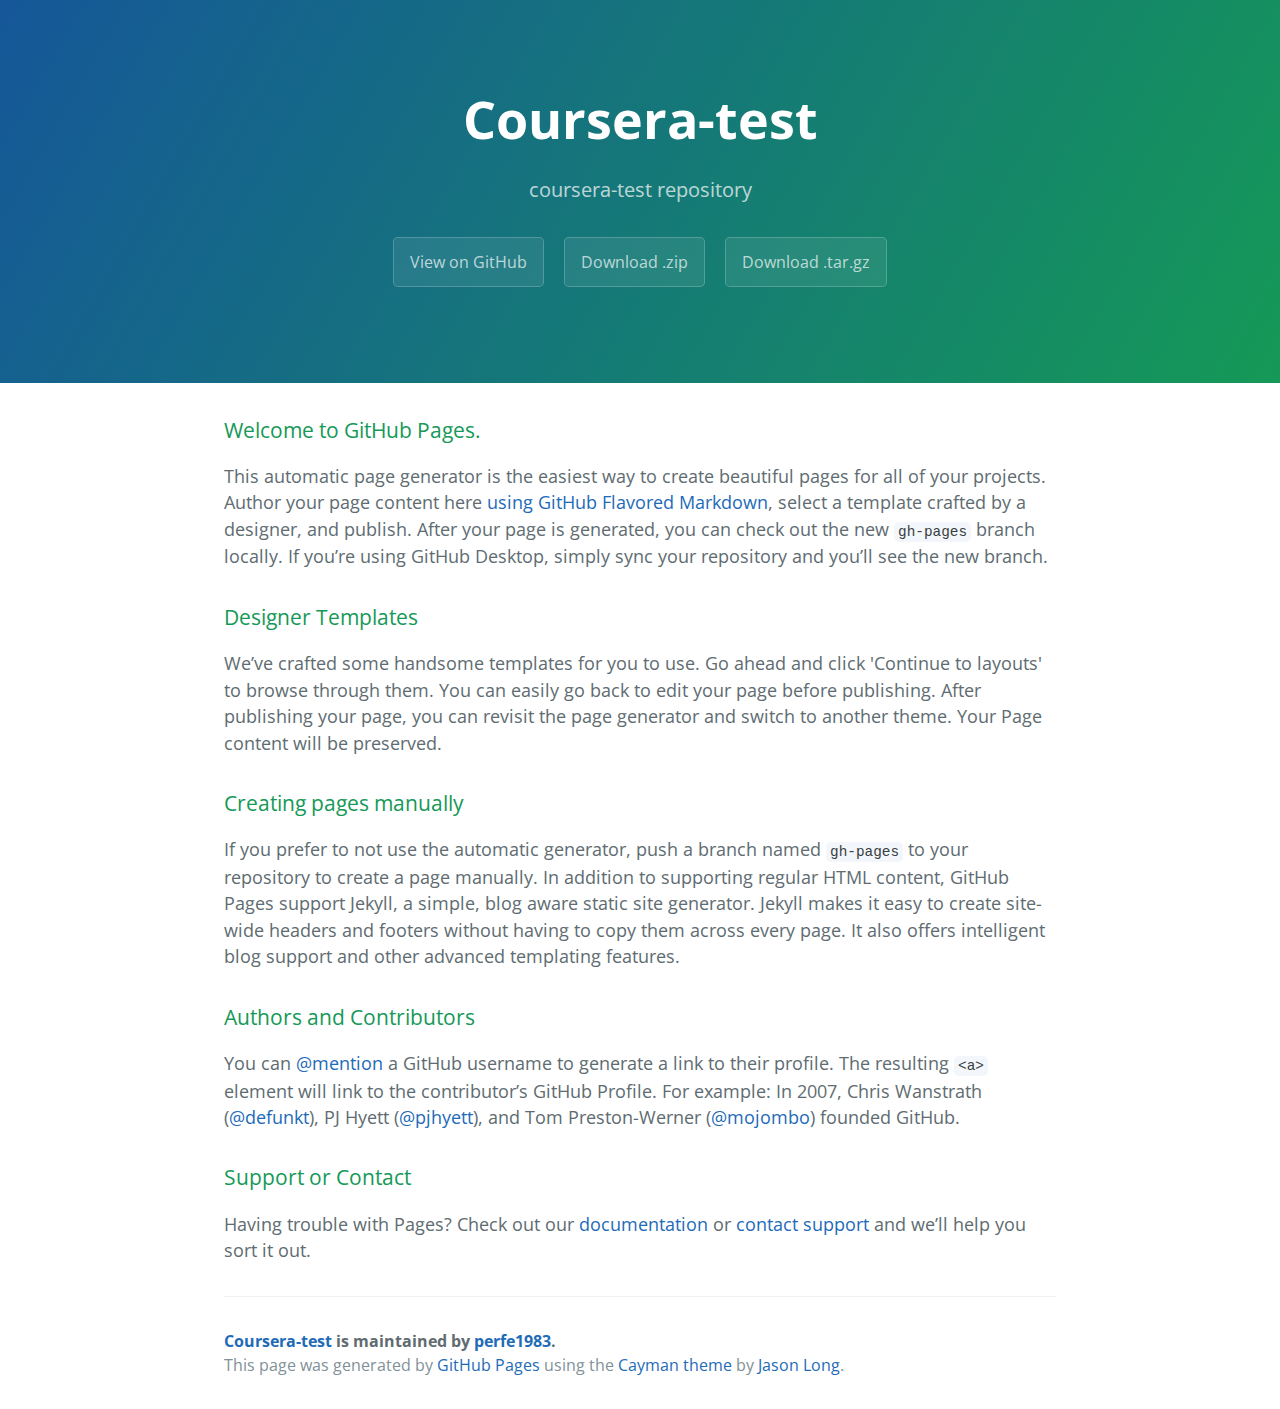
<file: index.html>
<!DOCTYPE html>
<html lang="en-us">
  <head>
    <meta charset="UTF-8">
    <title>Coursera-test by perfe1983</title>
    <meta name="viewport" content="width=device-width, initial-scale=1">
    <link rel="stylesheet" type="text/css" href="stylesheets/normalize.css" media="screen">
    <link href='https://fonts.googleapis.com/css?family=Open+Sans:400,700' rel='stylesheet' type='text/css'>
    <link rel="stylesheet" type="text/css" href="stylesheets/stylesheet.css" media="screen">
    <link rel="stylesheet" type="text/css" href="stylesheets/github-light.css" media="screen">
  </head>
  <body>
    <section class="page-header">
      <h1 class="project-name">Coursera-test</h1>
      <h2 class="project-tagline">coursera-test repository</h2>
      <a href="https://github.com/perfe1983/coursera-test" class="btn">View on GitHub</a>
      <a href="https://github.com/perfe1983/coursera-test/zipball/master" class="btn">Download .zip</a>
      <a href="https://github.com/perfe1983/coursera-test/tarball/master" class="btn">Download .tar.gz</a>
    </section>

    <section class="main-content">
      <h3>
<a id="welcome-to-github-pages" class="anchor" href="#welcome-to-github-pages" aria-hidden="true"><span aria-hidden="true" class="octicon octicon-link"></span></a>Welcome to GitHub Pages.</h3>

<p>This automatic page generator is the easiest way to create beautiful pages for all of your projects. Author your page content here <a href="https://guides.github.com/features/mastering-markdown/">using GitHub Flavored Markdown</a>, select a template crafted by a designer, and publish. After your page is generated, you can check out the new <code>gh-pages</code> branch locally. If you’re using GitHub Desktop, simply sync your repository and you’ll see the new branch.</p>

<h3>
<a id="designer-templates" class="anchor" href="#designer-templates" aria-hidden="true"><span aria-hidden="true" class="octicon octicon-link"></span></a>Designer Templates</h3>

<p>We’ve crafted some handsome templates for you to use. Go ahead and click 'Continue to layouts' to browse through them. You can easily go back to edit your page before publishing. After publishing your page, you can revisit the page generator and switch to another theme. Your Page content will be preserved.</p>

<h3>
<a id="creating-pages-manually" class="anchor" href="#creating-pages-manually" aria-hidden="true"><span aria-hidden="true" class="octicon octicon-link"></span></a>Creating pages manually</h3>

<p>If you prefer to not use the automatic generator, push a branch named <code>gh-pages</code> to your repository to create a page manually. In addition to supporting regular HTML content, GitHub Pages support Jekyll, a simple, blog aware static site generator. Jekyll makes it easy to create site-wide headers and footers without having to copy them across every page. It also offers intelligent blog support and other advanced templating features.</p>

<h3>
<a id="authors-and-contributors" class="anchor" href="#authors-and-contributors" aria-hidden="true"><span aria-hidden="true" class="octicon octicon-link"></span></a>Authors and Contributors</h3>

<p>You can <a href="https://help.github.com/articles/basic-writing-and-formatting-syntax/#mentioning-users-and-teams" class="user-mention">@mention</a> a GitHub username to generate a link to their profile. The resulting <code>&lt;a&gt;</code> element will link to the contributor’s GitHub Profile. For example: In 2007, Chris Wanstrath (<a href="https://github.com/defunkt" class="user-mention">@defunkt</a>), PJ Hyett (<a href="https://github.com/pjhyett" class="user-mention">@pjhyett</a>), and Tom Preston-Werner (<a href="https://github.com/mojombo" class="user-mention">@mojombo</a>) founded GitHub.</p>

<h3>
<a id="support-or-contact" class="anchor" href="#support-or-contact" aria-hidden="true"><span aria-hidden="true" class="octicon octicon-link"></span></a>Support or Contact</h3>

<p>Having trouble with Pages? Check out our <a href="https://help.github.com/pages">documentation</a> or <a href="https://github.com/contact">contact support</a> and we’ll help you sort it out.</p>

      <footer class="site-footer">
        <span class="site-footer-owner"><a href="https://github.com/perfe1983/coursera-test">Coursera-test</a> is maintained by <a href="https://github.com/perfe1983">perfe1983</a>.</span>

        <span class="site-footer-credits">This page was generated by <a href="https://pages.github.com">GitHub Pages</a> using the <a href="https://github.com/jasonlong/cayman-theme">Cayman theme</a> by <a href="https://twitter.com/jasonlong">Jason Long</a>.</span>
      </footer>

    </section>

  
  </body>
</html>
</file>
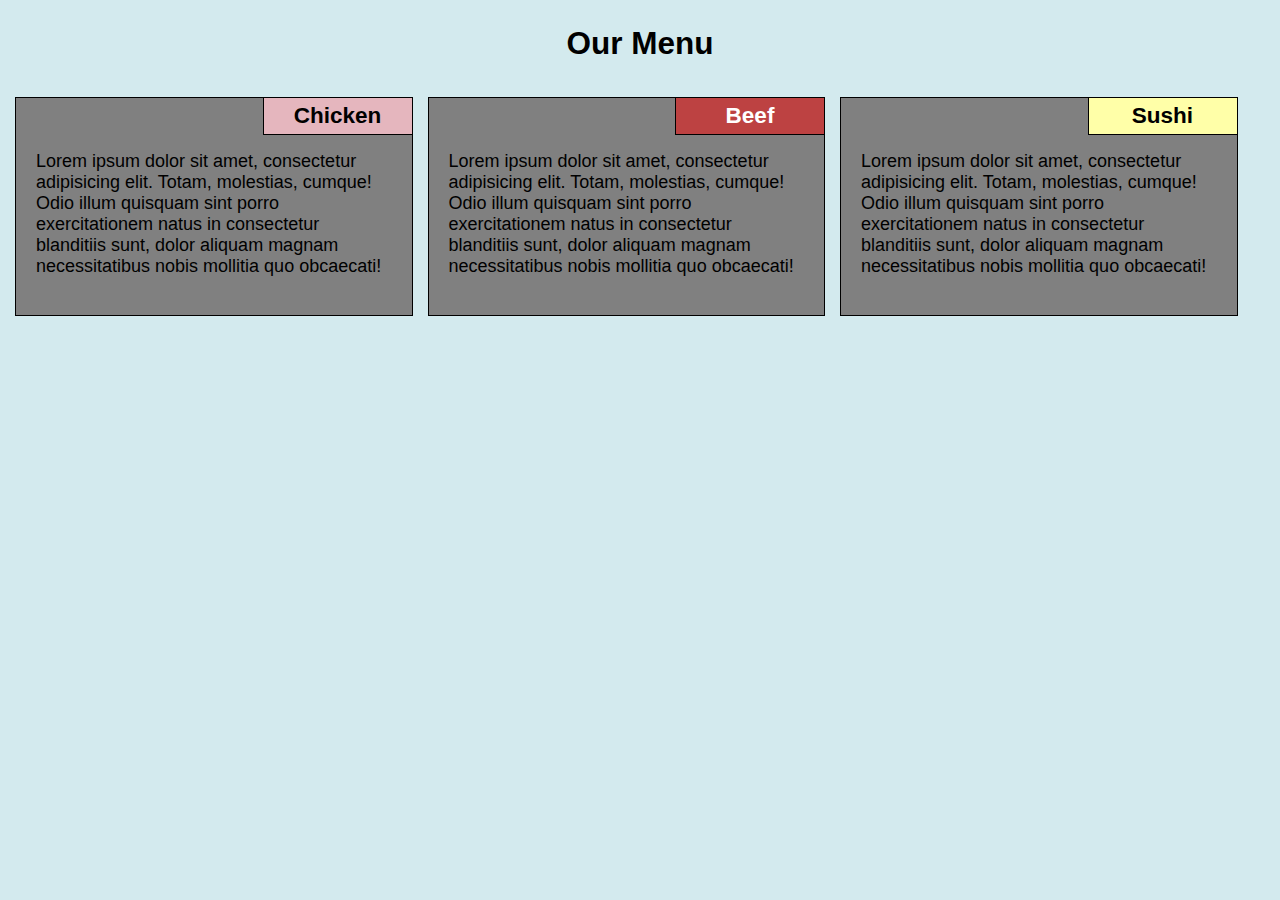
<file: mod2_solution/index.html>
<!doctype html>
<html>
    <head>
        <title>Assignament Solutin for module2 </title>
        <meta charset="utf-8">
        <meta name="viewport" content="width=device-width, initial-scale=1">
        <link rel="stylesheet" type="text/css" href="css/styles.css">
    </head>
    
    <body>
           
            <h1>Our Menu</h1>
            <div class="row">
	            <div class="col-lg-4 col-md-6">
	               <div class="section">
	                <h2 class="chicken">Chicken</h2>
	                <p>
	                Lorem ipsum dolor sit amet, consectetur adipisicing elit. Totam, molestias, cumque! Odio illum quisquam sint porro exercitationem natus in consectetur blanditiis sunt, dolor aliquam magnam necessitatibus nobis mollitia quo obcaecati!
	                </p>
	                </div>
	            </div>
	            <div class="col-lg-4 col-md-6">
	               <div class="section">
	                <h2 class="beef">Beef</h2>
                <p>
	                Lorem ipsum dolor sit amet, consectetur adipisicing elit. Totam, molestias, cumque! Odio illum quisquam sint porro exercitationem natus in consectetur blanditiis sunt, dolor aliquam magnam necessitatibus nobis mollitia quo obcaecati!
	                </p>
	                </div>
	            </div>
	            <div class="col-lg-4 col-md-12">
	                <div class="section">
	                <h2 class="sushi">Sushi</h2>
                <p>
	                Lorem ipsum dolor sit amet, consectetur adipisicing elit. Totam, molestias, cumque! Odio illum quisquam sint porro exercitationem natus in consectetur blanditiis sunt, dolor aliquam magnam necessitatibus nobis mollitia quo obcaecati!
	                </p>
	                </div>
	            </div>
            </div>
    </body>
    
</html>
</file>
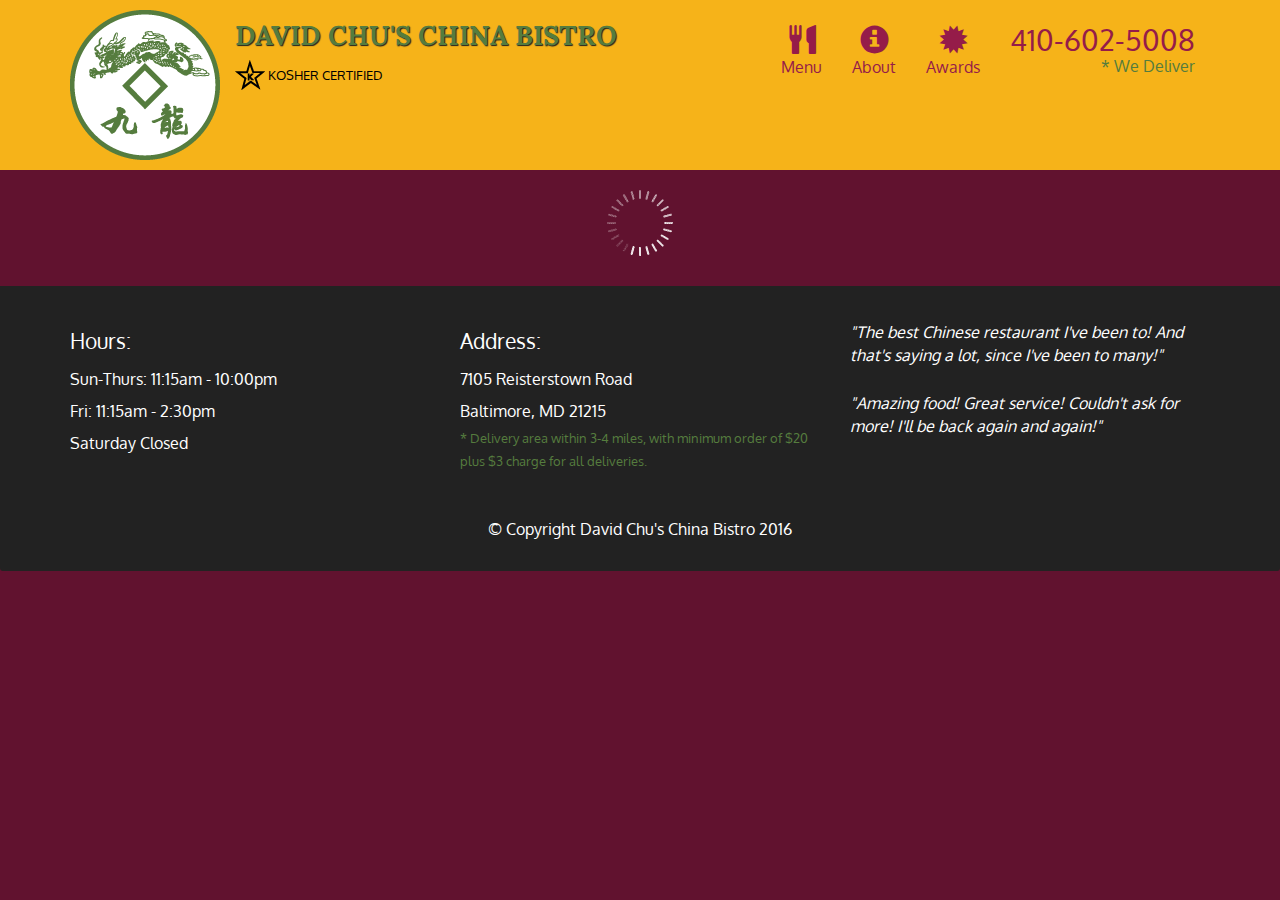
<file: module4-solution/index.html>
<!doctype html>
<html lang="en">
  <head>
    <meta charset="utf-8">
    <meta http-equiv="X-UA-Compatible" content="IE=edge">
    <meta name="viewport" content="width=device-width, initial-scale=1">
    <title>David Chu's China Bistro</title>
    <link rel="stylesheet" href="css/bootstrap.min.css">
    <link rel="stylesheet" href="css/styles.css">
    <link href='https://fonts.googleapis.com/css?family=Oxygen:400,300,700' rel='stylesheet' type='text/css'>
    <link href='https://fonts.googleapis.com/css?family=Lora' rel='stylesheet' type='text/css'>
  </head>
<body>
  <header>
    <nav id="header-nav" class="navbar navbar-default">
      <div class="container">
        <div class="navbar-header">
          <a href="index.html" class="pull-left visible-md visible-lg">
            <div id="logo-img" alt="Logo image"></div>
          </a>

          <div class="navbar-brand">
            <a href="index.html"><h1>David Chu's China Bistro</h1></a>
            <p>
              <img src="images/star-k-logo.png" alt="Kosher certification">
              <span>Kosher Certified</span>
            </p>
          </div>

          <button id="navbarToggle" type="button" class="navbar-toggle collapsed" data-toggle="collapse" data-target="#collapsable-nav" aria-expanded="false">
            <span class="sr-only">Toggle navigation</span>
            <span class="icon-bar"></span>
            <span class="icon-bar"></span>
            <span class="icon-bar"></span>
          </button>
        </div>
        
        <div id="collapsable-nav" class="collapse navbar-collapse">
           <ul id="nav-list" class="nav navbar-nav navbar-right">
            <li id="navHomeButton" class="visible-xs active">
              <a href="index.html">
                <span class="glyphicon glyphicon-home"></span> Home</a>
            </li>
            <li id="navMenuButton">
              <a href="#" onclick="$dc.loadMenuCategories();">
                <span class="glyphicon glyphicon-cutlery"></span><br class="hidden-xs"> Menu</a>
            </li>
            <li>
              <a href="#">
                <span class="glyphicon glyphicon-info-sign"></span><br class="hidden-xs"> About</a>
            </li>
            <li>
              <a href="#">
                <span class="glyphicon glyphicon-certificate"></span><br class="hidden-xs"> Awards</a>
            </li>
            <li id="phone" class="hidden-xs">
              <a href="tel:410-602-5008">
                <span>410-602-5008</span></a><div>* We Deliver</div>
            </li>
          </ul><!-- #nav-list -->
        </div><!-- .collapse .navbar-collapse -->
      </div><!-- .container -->
    </nav><!-- #header-nav -->
  </header>

  <div id="call-btn" class="visible-xs">
    <a class="btn" href="tel:410-602-5008">
    <span class="glyphicon glyphicon-earphone"></span>
    410-602-5008
    </a>
  </div>
  <div id="xs-deliver" class="text-center visible-xs">* We Deliver</div>

  <div id="main-content" class="container"></div>

  <footer class="panel-footer">
    <div class="container">
      <div class="row">
        <section id="hours" class="col-sm-4">
          <span>Hours:</span><br>
          Sun-Thurs: 11:15am - 10:00pm<br>
          Fri: 11:15am - 2:30pm<br>
          Saturday Closed
          <hr class="visible-xs">
        </section>
        <section id="address" class="col-sm-4">
          <span>Address:</span><br>
          7105 Reisterstown Road<br>
          Baltimore, MD 21215
          <p>* Delivery area within 3-4 miles, with minimum order of $20 plus $3 charge for all deliveries.</p>
          <hr class="visible-xs">
        </section>
        <section id="testimonials" class="col-sm-4">
          <p>"The best Chinese restaurant I've been to! And that's saying a lot, since I've been to many!"</p>
          <p>"Amazing food! Great service! Couldn't ask for more! I'll be back again and again!"</p>
        </section>
      </div>
      <div class="text-center">&copy; Copyright David Chu's China Bistro 2016</div>
    </div>
  </footer>

  <!-- jQuery (Bootstrap JS plugins depend on it) -->
  <script src="js/jquery-2.1.4.min.js"></script>
  <script src="js/bootstrap.min.js"></script>
  <script src="js/ajax-utils.js"></script>
  <script src="js/script.js"></script>
</body>
</html>
</file>
<file: stylesheets/stylesheet.css>
* {
  box-sizing: border-box; }

body {
  padding: 0;
  margin: 0;
  font-family: "Open Sans", "Helvetica Neue", Helvetica, Arial, sans-serif;
  font-size: 16px;
  line-height: 1.5;
  color: #606c71; }

a {
  color: #1e6bb8;
  text-decoration: none; }
  a:hover {
    text-decoration: underline; }

.btn {
  display: inline-block;
  margin-bottom: 1rem;
  color: rgba(255, 255, 255, 0.7);
  background-color: rgba(255, 255, 255, 0.08);
  border-color: rgba(255, 255, 255, 0.2);
  border-style: solid;
  border-width: 1px;
  border-radius: 0.3rem;
  transition: color 0.2s, background-color 0.2s, border-color 0.2s; }
  .btn + .btn {
    margin-left: 1rem; }

.btn:hover {
  color: rgba(255, 255, 255, 0.8);
  text-decoration: none;
  background-color: rgba(255, 255, 255, 0.2);
  border-color: rgba(255, 255, 255, 0.3); }

@media screen and (min-width: 64em) {
  .btn {
    padding: 0.75rem 1rem; } }

@media screen and (min-width: 42em) and (max-width: 64em) {
  .btn {
    padding: 0.6rem 0.9rem;
    font-size: 0.9rem; } }

@media screen and (max-width: 42em) {
  .btn {
    display: block;
    width: 100%;
    padding: 0.75rem;
    font-size: 0.9rem; }
    .btn + .btn {
      margin-top: 1rem;
      margin-left: 0; } }

.page-header {
  color: #fff;
  text-align: center;
  background-color: #159957;
  background-image: linear-gradient(120deg, #155799, #159957); }

@media screen and (min-width: 64em) {
  .page-header {
    padding: 5rem 6rem; } }

@media screen and (min-width: 42em) and (max-width: 64em) {
  .page-header {
    padding: 3rem 4rem; } }

@media screen and (max-width: 42em) {
  .page-header {
    padding: 2rem 1rem; } }

.project-name {
  margin-top: 0;
  margin-bottom: 0.1rem; }

@media screen and (min-width: 64em) {
  .project-name {
    font-size: 3.25rem; } }

@media screen and (min-width: 42em) and (max-width: 64em) {
  .project-name {
    font-size: 2.25rem; } }

@media screen and (max-width: 42em) {
  .project-name {
    font-size: 1.75rem; } }

.project-tagline {
  margin-bottom: 2rem;
  font-weight: normal;
  opacity: 0.7; }

@media screen and (min-width: 64em) {
  .project-tagline {
    font-size: 1.25rem; } }

@media screen and (min-width: 42em) and (max-width: 64em) {
  .project-tagline {
    font-size: 1.15rem; } }

@media screen and (max-width: 42em) {
  .project-tagline {
    font-size: 1rem; } }

.main-content :first-child {
  margin-top: 0; }
.main-content img {
  max-width: 100%; }
.main-content h1, .main-content h2, .main-content h3, .main-content h4, .main-content h5, .main-content h6 {
  margin-top: 2rem;
  margin-bottom: 1rem;
  font-weight: normal;
  color: #159957; }
.main-content p {
  margin-bottom: 1em; }
.main-content code {
  padding: 2px 4px;
  font-family: Consolas, "Liberation Mono", Menlo, Courier, monospace;
  font-size: 0.9rem;
  color: #383e41;
  background-color: #f3f6fa;
  border-radius: 0.3rem; }
.main-content pre {
  padding: 0.8rem;
  margin-top: 0;
  margin-bottom: 1rem;
  font: 1rem Consolas, "Liberation Mono", Menlo, Courier, monospace;
  color: #567482;
  word-wrap: normal;
  background-color: #f3f6fa;
  border: solid 1px #dce6f0;
  border-radius: 0.3rem; }
  .main-content pre > code {
    padding: 0;
    margin: 0;
    font-size: 0.9rem;
    color: #567482;
    word-break: normal;
    white-space: pre;
    background: transparent;
    border: 0; }
.main-content .highlight {
  margin-bottom: 1rem; }
  .main-content .highlight pre {
    margin-bottom: 0;
    word-break: normal; }
.main-content .highlight pre, .main-content pre {
  padding: 0.8rem;
  overflow: auto;
  font-size: 0.9rem;
  line-height: 1.45;
  border-radius: 0.3rem; }
.main-content pre code, .main-content pre tt {
  display: inline;
  max-width: initial;
  padding: 0;
  margin: 0;
  overflow: initial;
  line-height: inherit;
  word-wrap: normal;
  background-color: transparent;
  border: 0; }
  .main-content pre code:before, .main-content pre code:after, .main-content pre tt:before, .main-content pre tt:after {
    content: normal; }
.main-content ul, .main-content ol {
  margin-top: 0; }
.main-content blockquote {
  padding: 0 1rem;
  margin-left: 0;
  color: #819198;
  border-left: 0.3rem solid #dce6f0; }
  .main-content blockquote > :first-child {
    margin-top: 0; }
  .main-content blockquote > :last-child {
    margin-bottom: 0; }
.main-content table {
  display: block;
  width: 100%;
  overflow: auto;
  word-break: normal;
  word-break: keep-all; }
  .main-content table th {
    font-weight: bold; }
  .main-content table th, .main-content table td {
    padding: 0.5rem 1rem;
    border: 1px solid #e9ebec; }
.main-content dl {
  padding: 0; }
  .main-content dl dt {
    padding: 0;
    margin-top: 1rem;
    font-size: 1rem;
    font-weight: bold; }
  .main-content dl dd {
    padding: 0;
    margin-bottom: 1rem; }
.main-content hr {
  height: 2px;
  padding: 0;
  margin: 1rem 0;
  background-color: #eff0f1;
  border: 0; }

@media screen and (min-width: 64em) {
  .main-content {
    max-width: 64rem;
    padding: 2rem 6rem;
    margin: 0 auto;
    font-size: 1.1rem; } }

@media screen and (min-width: 42em) and (max-width: 64em) {
  .main-content {
    padding: 2rem 4rem;
    font-size: 1.1rem; } }

@media screen and (max-width: 42em) {
  .main-content {
    padding: 2rem 1rem;
    font-size: 1rem; } }

.site-footer {
  padding-top: 2rem;
  margin-top: 2rem;
  border-top: solid 1px #eff0f1; }

.site-footer-owner {
  display: block;
  font-weight: bold; }

.site-footer-credits {
  color: #819198; }

@media screen and (min-width: 64em) {
  .site-footer {
    font-size: 1rem; } }

@media screen and (min-width: 42em) and (max-width: 64em) {
  .site-footer {
    font-size: 1rem; } }

@media screen and (max-width: 42em) {
  .site-footer {
    font-size: 0.9rem; } }
</file>
<file: stylesheets/github-light.css>
/*
   Copyright 2014 GitHub Inc.

   Licensed under the Apache License, Version 2.0 (the "License");
   you may not use this file except in compliance with the License.
   You may obtain a copy of the License at

       http://www.apache.org/licenses/LICENSE-2.0

   Unless required by applicable law or agreed to in writing, software
   distributed under the License is distributed on an "AS IS" BASIS,
   WITHOUT WARRANTIES OR CONDITIONS OF ANY KIND, either express or implied.
   See the License for the specific language governing permissions and
   limitations under the License.

*/

.pl-c /* comment */ {
  color: #969896;
}

.pl-c1      /* constant, markup.raw, meta.diff.header, meta.module-reference, meta.property-name, support, support.constant, support.variable, variable.other.constant */,
.pl-s .pl-v /* string variable */ {
  color: #0086b3;
}

.pl-e  /* entity */,
.pl-en /* entity.name */ {
  color: #795da3;
}

.pl-s .pl-s1 /* string source */,
.pl-smi      /* storage.modifier.import, storage.modifier.package, storage.type.java, variable.other, variable.parameter.function */ {
  color: #333;
}

.pl-ent /* entity.name.tag */ {
  color: #63a35c;
}

.pl-k /* keyword, storage, storage.type */ {
  color: #a71d5d;
}

.pl-pds              /* punctuation.definition.string, string.regexp.character-class */,
.pl-s                /* string */,
.pl-s .pl-pse .pl-s1 /* string punctuation.section.embedded source */,
.pl-sr               /* string.regexp */,
.pl-sr .pl-cce       /* string.regexp constant.character.escape */,
.pl-sr .pl-sra       /* string.regexp string.regexp.arbitrary-repitition */,
.pl-sr .pl-sre       /* string.regexp source.ruby.embedded */ {
  color: #183691;
}

.pl-v /* variable */ {
  color: #ed6a43;
}

.pl-id /* invalid.deprecated */ {
  color: #b52a1d;
}

.pl-ii /* invalid.illegal */ {
  background-color: #b52a1d;
  color: #f8f8f8;
}

.pl-sr .pl-cce /* string.regexp constant.character.escape */ {
  color: #63a35c;
  font-weight: bold;
}

.pl-ml /* markup.list */ {
  color: #693a17;
}

.pl-mh        /* markup.heading */,
.pl-mh .pl-en /* markup.heading entity.name */,
.pl-ms        /* meta.separator */ {
  color: #1d3e81;
  font-weight: bold;
}

.pl-mq /* markup.quote */ {
  color: #008080;
}

.pl-mi /* markup.italic */ {
  color: #333;
  font-style: italic;
}

.pl-mb /* markup.bold */ {
  color: #333;
  font-weight: bold;
}

.pl-md /* markup.deleted, meta.diff.header.from-file */ {
  background-color: #ffecec;
  color: #bd2c00;
}

.pl-mi1 /* markup.inserted, meta.diff.header.to-file */ {
  background-color: #eaffea;
  color: #55a532;
}

.pl-mdr /* meta.diff.range */ {
  color: #795da3;
  font-weight: bold;
}

.pl-mo /* meta.output */ {
  color: #1d3e81;
}
</file>
<file: mod2_solution/css/styles.css>
/********** Base styles **********/
* {
    box-sizing: border-box;
}
body {
    font-family: sans-serif;
    margin: 0;
    background-color: #D3EAEE;
    font-size: 18px;
}



h1{
    text-align: center;
    font-size: 175%; 
    margin: 0;
    margin-top: 25px;
    margin-bottom: 20px;
    color: black;
}

h2 {
    display: inline-block;
    border: 1px solid black;
    padding: 5px;
    font-size: 125%;
    width: 150px;
    text-align: center;
    margin-top: -13px;
    margin-bottom: 0;
    position: absolute;
    right: -1px;
    top: 12px;
    color: #fff;
}
.chicken {
    background-color: #e5b6be;
    color: black;
}
.chicken:hover {
    background-color: #fff;
    color: black;
    cursor: pointer;
}
.beef {
    background-color: #bd4242;
}
.beef:hover {
    background-color: #fff;
    color: #bd4242;
    cursor: pointer;

}
.sushi {
    background-color: #ffffa8;
    color: black;
}
.sushi:hover {
    background-color: #fff;
    color: black;
    cursor: pointer;
}

.section {
    background-color: gray;
    border: 1px solid black;
    position: relative;
    min-height: 200px;
    margin-right: 15px;
    margin-left: auto;
    margin-bottom: 15px;
    padding: 20px;
    padding-top: 35px;
    box-sizing: border-box;
    min-width: 300px;
    overflow: hidden;

}  
/************* Responsive framework *************/
.row {
    width: 100%;
    margin: 0;
    padding: 15px;
    
}
/************* Layout fot desktop view width >=992px  *************/
@media (min-width: 992px) {
    .col-lg-1, .col-lg-2, .col-lg-3, .col-lg-4, .col-lg-5, .col-lg-6, .col-lg-7, .col-lg-8, .col-lg-9, .col-lg-10, .col-lg-11, .col-lg-12{
        float: left;
    }
    .col-lg-1 {
        width: 8.33%;
    }
    .col-lg-2 {
        width: 16.66%;
    }
    .col-lg-3 {
        width: 25%;
    }
    .col-lg-4 {
        width: 33%;
    }
    .col-lg-5 {
        width: 41.66%;
    }
    .col-lg-6 {
        width: 50%;
    }
    .col-lg-7 {
        width: 58.33%;
    }
    .col-lg-8 {
        width: 66.66%;
    }
    .col-lg-9 {
        width: 74.99%;
    }
    .col-lg-10 {
        width: 83.33%;
    }
    .col-lg-11 {
        width: 91.66%;
    }
    .col-lg-12 {
        width: 100%;
    }
}
/************* Layout fot Tablets between 768px and 991px *************/
@media (min-width: 768px) and (max-width: 991px) {
     .col-md-1, .col-md-2, .col-md-3, .col-md-4, .col-md-5, .col-md-6, .col-md-7, .col-md-8, .col-md-9, .col-md-10, .col-md-11, .col-md-12{
        float: left;
    }
    .col-md-1 {
        width: 8.33%;
    }
    .col-md-2 {
        width: 16.66%;
    }
    .col-md-3 {
        width: 25%;
    }
    .col-md-4 {
        width: 33%;
    }
    .col-md-5 {
        width: 41.66%;
    }
    .col-md-6 {
        width: 50%;
    }
    .col-md-7 {
        width: 58.33%;
    }
    .col-md-8 {
        width: 66.66%;
    }
    .col-md-9 {
        width: 74.99%;
    }
    .col-md-10 {
        width: 83.33%;
    }
    .col-md-11 {
        width: 91.66%;
    }
    .col-md-12 {
        width: 100%;
    }
}
</file>
<file: module4-solution/css/styles.css>
body {
  font-size: 16px;
  color: #fff;
  background-color: #61122f;
  font-family: 'Oxygen', sans-serif;
}

/** HEADER **/
#header-nav {
  background-color: #f6b319;
  border-radius: 0;
  border: 0;
}

#logo-img {
  background: url('../images/restaurant-logo_large.png') no-repeat;
  width: 150px;
  height: 150px;
  margin: 10px 15px 10px 0;
}

.navbar-brand {
  padding-top: 25px;
}
.navbar-brand h1 { /* Restaurant name */
  font-family: 'Lora', serif;
  color: #557c3e;
  font-size: 1.5em;
  text-transform: uppercase;
  font-weight: bold;
  text-shadow: 1px 1px 1px #222;
  margin-top: 0;
  margin-bottom: 0;
  line-height: .75;
}
.navbar-brand a:hover, .navbar-brand a:focus {
  text-decoration: none;
}
.navbar-brand p { /* Kosher cert */
  color: #000;
  text-transform: uppercase;
  font-size: .7em;
  margin-top: 15px;
}
.navbar-brand p span { /* Star-K */
  vertical-align: middle;
}

#nav-list {
  margin-top: 10px;
}
#nav-list a {
  color: #951C49;
  text-align: center;
}
#nav-list a:hover {
  background: #E7E7E7;
}
#nav-list a span {
  font-size: 1.8em;
}

#phone {
  margin-top: 5px;
}
#phone a { /* Phone number */
  text-align: right;
  padding-bottom: 0;
}
#phone div { /* We Deliver */
  color: #557c3e;
  text-align: right;
  padding-right: 15px;
}

.navbar-header button.navbar-toggle, .navbar-header .icon-bar {
  border: 1px solid #61122f;
}
.navbar-header button.navbar-toggle {
  clear: both;
  margin-top: -30px;
}
/* END HEADER */

/* FOOTER */
.panel-footer {
  margin-top: 30px;
  padding-top: 35px;
  padding-bottom: 30px;
  background-color: #222;
  border-top: 0;
}
.panel-footer div.row {
  margin-bottom: 35px;
}
#hours, #address {
  line-height: 2;
}
#hours > span, #address > span {
  font-size: 1.3em;
}
#address p {
  color: #557c3e;
  font-size: .8em;
  line-height: 1.8;
}
#testimonials {
  font-style: italic;
}
#testimonials p:nth-child(2) {
  margin-top: 25px;
}
/* END FOOTER */



/* HOME PAGE */
.container .jumbotron {
  box-shadow: 0 0 50px #3F0C1F;
  border: 2px solid #3F0C1F;
}

#menu-tile, #specials-tile, #map-tile {
  height: 250px;
  width: 100%;
  margin-bottom: 15px;
  position: relative;
  border: 2px solid #3F0C1F;
  overflow: hidden;
}
#menu-tile:hover, #specials-tile:hover, #map-tile:hover {
  box-shadow: 0 1px 5px 1px #cccccc;
}
#menu-tile {
  background: url('../images/menu-tile.jpg') no-repeat;
  background-position: center;
}
#specials-tile {
  background: url('../images/specials-tile.jpg') no-repeat;
  background-position: center;
}
#menu-tile span, #specials-tile span, #map-tile span {
  position: absolute;
  bottom: 0;
  right: 0;
  width: 100%;
  text-align: center;
  font-size: 1.6em;
  text-transform: uppercase;
  background-color: #000;
  color: #fff;
  opacity: .8;
}
/* END HOME PAGE */

/* MENU CATEGORIES PAGE */
.category-tile { 
  position: relative;
  border: 2px solid #3F0C1F;
  overflow: hidden;
  width: 200px;
  height: 200px;
  margin: 0 auto 15px;
}
.category-tile span {
  position: absolute;
  bottom: 0;
  right: 0;
  width: 100%;
  text-align: center;
  font-size: 1.2em;
  text-transform: uppercase;
  background-color: #000;
  color: #fff;
  opacity: .8;
}
.category-tile:hover {
  box-shadow: 0 1px 5px 1px #cccccc;
}

#menu-categories-title + div {
  margin-bottom: 50px;
}
/* END MENU CATEGORIES PAGE */

/* SINGLE CATEGORY PAGE */
.menu-item-tile {
  margin-bottom: 25px;
}
.menu-item-tile hr {
  width: 80%;
}
.menu-item-tile .menu-item-price {
  font-size: 1.1em;
  text-align: right;
  margin-top: -15px;
  margin-right: -15px;
}
.menu-item-tile .menu-item-price span {
  font-size: .6em;
}
.menu-item-photo {
  position: relative;
  border: 2px solid #3F0C1F; 
  overflow: hidden;
  padding: 0;
  margin-right: -15px;
  margin-left: auto;
  margin-bottom: 20px;
  max-width: 250px;
}
.menu-item-photo div {
  position: absolute;
  bottom: 0;
  right: 0;
  width: 80px;
  background-color: #557c3e;
  text-align: center;
}
.menu-item-description {
  padding-right: 30px;
}
h3.menu-item-title {
  margin: 0 0 10px;
}
.menu-item-details {
  font-size: .9em;
  font-style: italic;
}
/* END SINGLE CATEGORY PAGE */


/********** Large devices only **********/
@media (min-width: 1200px) {
  .container .jumbotron {
    background: url('../images/jumbotron_1200.jpg') no-repeat;
    height: 675px;
  }
}

/********** Medium devices only **********/
@media (min-width: 992px) and (max-width: 1199px) {
  /* Header */
  #logo-img {
    background: url('../images/restaurant-logo_medium.png') no-repeat;
    width: 100px;
    height: 100px;
    margin: 5px 5px 5px 0;
  }
  /* End Header */

  /* Home Page */
  .container .jumbotron {
    background: url('../images/jumbotron_992.jpg') no-repeat;
    height: 558px;
  }
  /* End Home Page */
}

/********** Small devices only **********/
@media (min-width: 768px) and (max-width: 991px) {
  /* Home Page */
  .container .jumbotron {
    background: url('../images/jumbotron_768.jpg') no-repeat;
    height: 432px;
  }
  /* End Home Page */
}

/********** Extra small devices only **********/
@media (max-width: 767px) {
  /* Header */
  .navbar-brand {
    padding-top: 10px;
    height: 80px;
  }
  .navbar-brand h1 { /* Restaurant name */
    padding-top: 10px;
    font-size: 5vw; /* 1vw = 1% of viewport width */
  }
  .navbar-brand p { /* Kosher cert */
    font-size: .6em;
    margin-top: 12px;
  }
  .navbar-brand p img { /* Star-K */
    height: 20px;
  }

  #collapsable-nav a { /* Collapsed nav menu text */
    font-size: 1.2em;
  }
  #collapsable-nav a span { /* Collapsed nav menu glyph */
    font-size: 1em;
    margin-right: 5px;
  }

  #call-btn > a {
    font-size: 1.5em;
    display: block;
    margin: 0 20px;
    padding: 10px;
    border: 2px solid #fff;
    background-color: #f6b319;
    color: #951c49;
  }
  #xs-deliver {
    margin-top: 5px;
    font-size: .7em;
    letter-spacing: .1em;
    text-transform: uppercase;
  }
  /* End Header */

  /* Footer */
  .panel-footer section {
    margin-bottom: 30px;
    text-align: center;
  }
  .panel-footer section:nth-child(3) {
    margin-bottom: 0; /* margin already exists on the whole row */
  }
  .panel-footer section hr {
    width: 50%;
  }
  /* End Footer */

  /* Home Page */
  .container .jumbotron {
    margin-top: 30px;
    padding: 0;
  }
  #menu-tile, #specials-tile {
    width: 360px;
    margin: 0 auto 15px;
  }

  .menu-item-photo {
    margin-right: auto;
  }
  .menu-item-tile .menu-item-price {
    text-align: center;
  }
  .menu-item-description {
    text-align: center;;
  }
}


/********** Super extra small devices Only :-) (e.g., iPhone 4) **********/
@media (max-width: 479px) {
  /* Header */
  .navbar-brand h1 { /* Restaurant name */
    padding-top: 5px;
    font-size: 6vw;
  }
  /* End Header */
  
  /* Home page */
  #menu-tile, #specials-tile {
    width: 280px;
    margin: 0 auto 15px;
  }

  .col-xxs-12 {
    position: relative;
    min-height: 1px;
    padding-right: 15px;
    padding-left: 15px;
    float: left;
    width: 100%;
  }
}
</file>
